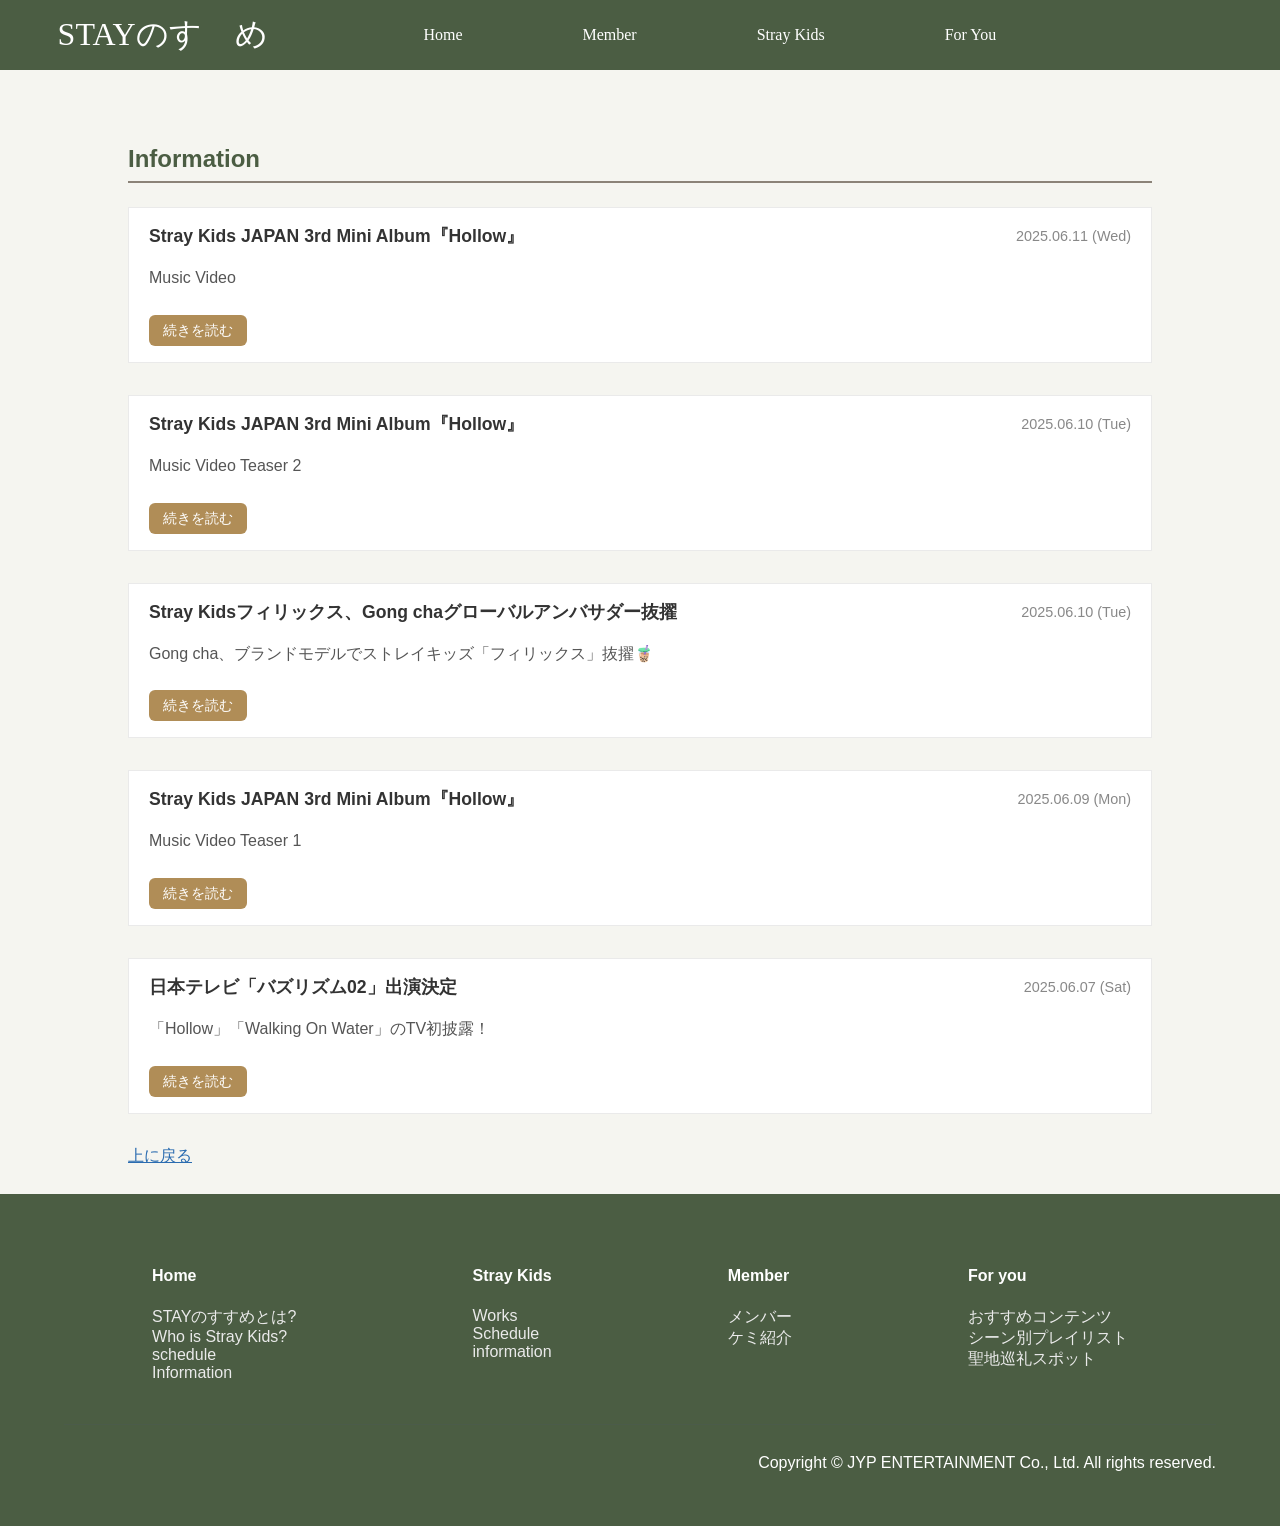
<file: information.html>
<!DOCTYPE html>
<html lang="ja">
	<head>
		<meta charset="utf-8">
		<meta name="viewport" content="width=device-width, initial-scale=1.0">
		<title>information</title>
		<link rel="stylesheet" href="./main.css?v=1.0">
	</head>
	
	<body>
		<div class="header">
			<div class="page-header">
				<h1 class="header-logo"><a href="index.html" class="title_menu">STAYのすゝめ</a></h1>
				<nav>
					<ul class="main-nav">
						<li><a href="index.html" class="header-font">Home</a>
							<ul>
								<li><a href="index.html#aboutSTAYのすすめ" class="navi-contets">STAYのすすめとは?</a></li>
								<li><a href="index.html#WhoisStrayKids" class="navi-contets">Who is Stray Kids?</a></li>
								<li><a href="index.html#Schedule" class="navi-contets">schedule</a></li>
							</ul>
						</li>
						<li><a href="members.html" class="header-font">Member</a>
							<ul>
								<li><a href="members.html#Members" class="navi-contets">メンバー</a></li>
								<li><a href="members.html#combination" class="navi-contets">ケミ紹介</a></li>
							</ul>							
						</li>
						<li><a href="straykids.html" class="header-font">Stray Kids</a>
							<ul>
								<li><a href="Straykids.html#Schedule" class="navi-contets">Schedule</a></li>
								<li><a href="information.html" class="navi-contets">information</a></li>
							</ul>						
						</li>
						<li><a href="For_you.html" class="header-font">For You</a>
							<ul>
								<li><a href="For_you.html#recommend-contents" class="navi-contets">おすすめコンテンツ</a></li>
								<li><a href="For_you.html#scene-playlist" class="navi-contets">シーン別プレイリスト</a></li>
								<li><a href="For_you.html#top" class="navi-contets">聖地巡礼スポット</a></li>
							</ul>						
						</li>
					</ul>
				</nav>

				<div id="hb-menu" class="hb-menu">
					<span></span>
					<span></span>
					<span></span>
				</div>
				
			</div>
		</div>
		

		
		<main class="website_contents">	
					<section class="info-grid-container">
						<h1 id="Information" class="section-title">Information</h2>
							<div class="info-card">
								<input type="checkbox" id="cb4" class="toggle">
								
								<div class="info-header">
								  <h3 class="info-title">Stray Kids JAPAN 3rd Mini Album『Hollow』</h3>
								  <span class="info-date">2025.06.11 (Wed)</span>
								</div>
								<p class="info-summary">Music Video</p>
								<div class="more_wrap">
									</p>
										Stray Kids JAPAN 3rd Mini Album『Hollow』<br>
										<br>
										Hollow<br>
										Music Video<br>
										<a href="https://youtu.be/F4qFzuCA9Po" target="_blank">https://youtu.be/F4qFzuCA9Po</a><br>
									</p>
								</div>
								<label for="cb4" class="more_btn"></label>
							</div>
							
							<div class="info-card">
								<input type="checkbox" id="cb3" class="toggle">
								
								<div class="info-header">
								  <h3 class="info-title">Stray Kids JAPAN 3rd Mini Album『Hollow』</h3>
								  <span class="info-date">2025.06.10 (Tue)</span>
								</div>
								<p class="info-summary">Music Video Teaser 2</p>
								<div class="more_wrap">
								  <p>
									🎬 MV Teaser 2<br>
									<a href="https://youtu.be/JzDNzU2b7O0" target="_blank">https://youtu.be/JzDNzU2b7O0</a>
								  </p>
								  <p>
									🌿 Special Site<br>
									<a href="http://straykidsjapan.com/hollow/" target="_blank">http://straykidsjapan.com/hollow/</a>
								  </p>
								</div>
								<label for="cb3" class="more_btn"></label>
							</div>
							
							<div class="info-card">
								<input type="checkbox" id="cb2" class="toggle">
								
								<div class="info-header">
								  <h3 class="info-title">Stray Kidsフィリックス、Gong chaグローバルアンバサダー抜擢</h3>
								  <span class="info-date">2025.06.10 (Tue)</span>
								</div>
								<p class="info-summary">Gong cha、ブランドモデルでストレイキッズ「フィリックス」抜擢🧋</p>
								<div class="more_wrap">
									<p>
										グローバルプレミアムミルクティーブランド Gong chaは9日、ブランドアンバサダー（モデル）としてStray Kidsのメンバー「フィリックス」の抜擢を明らかにした。
										今回のモデル抜擢はグローバルブランドの地位を強化し、世界中のMZ世代との接点を広げるためのものだ。
										抜擢の背景には、フィリックスはミルクティー愛好家としてよく知られ、消費者との共感と信頼を同時に引き出すことができる狙いがある。
										フィリックスと共にするGong chaの新しいブランドキャンペーンは今月中旬、韓国を皮切りに全世界に公開される予定だ。
										Gong cha Korea関係者は「フィリックスはGong chaに対する真正な愛情とグローバルな影響力の両方を備えた人物で、誰でも簡単でおいしく楽しめるティー文化を広めるためにブランドが志向する価値と自然に触れている」とし、「今後様々なキャンペーンを通じて、世界中の消費者にGong chaを感覚的に伝える」と言った。
										<br>
										引用元:
										<a href="naver.me/xR23uD9C" target="_blank">naver.me/xR23uD9C</a><br>
									</p>
								</div>
								<label for="cb2" class="more_btn"></label>
							</div>						
						  
							<div class="info-card">
								<input type="checkbox" id="cb1" class="toggle">
								
								<div class="info-header">
								  <h3 class="info-title">Stray Kids JAPAN 3rd Mini Album『Hollow』</h3>
								  <span class="info-date">2025.06.09 (Mon)</span>
								</div>
								<p class="info-summary">Music Video Teaser 1</p>
								<div class="more_wrap">
								  <p>
									🎬 MV Teaser 1<br>
									<a href="https://youtu.be/Zypw5EE-rrg" target="_blank">https://youtu.be/Zypw5EE-rrg</a>
								  </p>
								  <p>
									🌿 Special Site<br>
									<a href="http://straykidsjapan.com/hollow/" target="_blank">http://straykidsjapan.com/hollow/</a>
								  </p>
								</div>
								<label for="cb1" class="more_btn"></label>
							</div>
							
							<div class="info-card">
								<input type="checkbox" id="cb" class="toggle">
								
								<div class="info-header">
								  <h3 class="info-title">日本テレビ「バズリズム02」出演決定</h3>
								  <span class="info-date">2025.06.07 (Sat)</span>
								</div>
								<p class="info-summary">「Hollow」「Walking On Water」のTV初披露！</p>
								<div class="more_wrap">
									<p>
										日本テレビ「バズリズム02」に、Stray Kidsが番組トークゲストとして出演。<br>
										新曲「Hollow」と「Walking On Water」を披露します。<br>
										<br>
										放送日時：2025年6月13日(金) 24:59~<br>
										<a href="https://ntv.co.jp/buzzrhythm/" target="_blank">番組HP：https://ntv.co.jp/buzzrhythm/</a>
									</p>
								</div>
								<label for="cb" class="more_btn"></label>
							</div>							
					</section>
					
					<a href="#top">上に戻る</a>
				</div>
		</main>
		<footer>
				<div class="site-footer">
					<div class="flex-container-footer">
						<div class="box-item-footer">
							<p class="footer-navi-heading">Home</p>
							<ul>
								<li><a href="index.html#aboutSTAYのすすめ" class="navi-contets">STAYのすすめとは?</a></li>
								<li><a href="index.html#WhoisStrayKids" class="navi-contets">Who is Stray Kids?</a></li>
								<li><a href="index.html#Schedule" class="navi-contets">schedule</a></li>
								<li><a href="index.html#Information" class="navi-contets">Information</a></li>
							</ul>
						</div>
						<div class="box-item-footer">
							<p class="footer-navi-heading">Stray Kids</p>
							<ul>
									<li><a href="Straykids.html#Information" class="navi-contets">Works</a></li>
									<li><a href="Straykids.html#Schedule" class="navi-contets">Schedule</a></li>
									<li><a href="information.html" class="navi-contets">information</a></li>
							</ul>
						</div>
						<div class="box-item-footer">
							<p class="footer-navi-heading">Member</p>
							<ul>
								<li><a href="members.html#Members" class="navi-contets">メンバー</a></li>
								<li><a href="members.html#combination" class="navi-contets">ケミ紹介</a></li>
							</ul>
						</div>
						<div class="box-item-footer">
							<p class="footer-navi-heading">For you</p>
							<ul>
								<li><a href="For_you.html#recommend-contents" class="navi-contets">おすすめコンテンツ</a></li>
								<li><a href="For_you.html#scene-playlist" class="navi-contets">シーン別プレイリスト</a></li>
								<li><a href="For_you.html#top" class="navi-contets">聖地巡礼スポット</a></li>
							</ul>
						</div>
					</div>
					<p class=coppyright>
						Copyright © JYP ENTERTAINMENT Co., Ltd. All rights reserved.
					</p>
				</div>
		</footer>
		
		<script src="https://ajax.googleapis.com/ajax/libs/jquery/3.4.1/jquery.min.js"></script>
		<script type="text/javascript" src="./main.js"></script>
		<link rel="preconnect" href="https://fonts.googleapis.com">
		<link rel="preconnect" href="https://fonts.gstatic.com" crossorigin>
		<link href="https://fonts.googleapis.com/css2?family=Kiwi+Maru:wght@500&family=Kosugi+Maru&family=M+PLUS+1p&display=swap" rel="stylesheet">
	</body>		
</html>
</file>
<file: main.css>
@charset "UTF-8";
/*レイアウト*/
body {
	display: flex;
	flex-direction: column;
	min-height: 100vh;
	width: 100%;
	background-color: #F5F5F0;
	color: #333333;
	margin: 0;
	padding: 0;
	overflow-x: hidden;
	font-family: "Helvetica Neue", "Arial", "Hiragino Sans", "Hiragino Kaku Gothic ProN", "Meiryo", "sans-serif";
}

img, iframe, video {
	max-width: 100%;
}

a {
	word-break: break-word;
	color: #8A2BE2;
	text-decoration: none;
	transition: opacity 0.3s;
}
a:hover {
	opacity: 0.7;
}

hr {
	border: 0;
	border-top: 1px solid #EAEAEA;
}

ul {
	margin: 0;
	padding: 0;
	list-style: none;
}

/*背景*/
main {
	flex-grow: 1;
}

.website_contents {
	margin: 3vh 10vw 3vh;
	display: block;
	position: relative;
}

/*フォント*/
.section-title {
	color: #4B5D43;
	font-size: 1.5rem;
	font-family: "Helvetica Neue", "Arial", "Hiragino Sans", "Hiragino Kaku Gothic ProN", "Meiryo", "sans-serif";
	padding-bottom: 0.5rem;
	border-bottom: 2px solid #8B8378;
	margin-top: 3rem;
	margin-bottom: 1.5rem;
}
ul {
    margin: 0;
	padding: 0;
}
li{list-style: none;}
h2 {
	font-family:"Helevetica Neue", 
				"Arial", 
				"Hiragino Sans", 
				"Hiragino Kaku Gothic ProN", 
				"Meiryo", 
				"sans-serif";
	color: #333333;
	margin: 0;
}	
h3 {
	font-family:"Helevetica Neue", 
				"Arial", 
				"Hiragino Sans", 
				"Hiragino Kaku Gothic ProN", 
				"Meiryo", 
				"sans-serif";
	color: #333333;
}
p {
	width: 100%;
	line-height: 1.8;
}
.SNS-text {
	color: #333333;
	text-decoration: none;
}
.SNS-text :hover {
	opacity: 0.5;
}

/* メインビジュアルのセクション */
.fullscreen-hero {
    height: 100vh;
	width: 100%;
    position: relative;
    display: flex;
    flex-direction: column;
    align-items: center;
    justify-content: center;
    color: #FFFFFF;
    text-align: center;
    background-image: url('https://raw.githubusercontent.com/Rilix10/Rilix10.github.io/refs/heads/main/Images/hollow-main.jpg'); 
    background-size: cover;
    background-position: center;
}

.fullscreen-hero::before {
    content: '';
    position: absolute;
    top: 0;
    left: 0;
    right: 0;
    bottom: 0;
    background-color: rgba(0, 0, 0, 0.4);
}

.hero-content {
    position: relative;
    z-index: 1;
}

.hero-title {
    font-size: 3.5rem;
    font-weight: 300;
    margin: 0;
    letter-spacing: 0.1em;
	font-family: 'Playfair Display', serif;
}

.hero-subtitle {
    font-size: 1rem;
    margin-top: 0.5rem;
    font-weight: 300;
}

/*挿入写真*/
.photosize1 {
	width: 390px;
	height: 390px;
	padding: 5px;
	margin: -2px;
}
.photosize3 {
	width: 300px;
	height: 300px;
	padding: 0px;
	margin: 2px 2px;
}
.photosize4 {
	width: 350px;
	height: 280px;
	padding: 0px;
	margin: 2px 2px;
}

/*メンバー紹介箇所*/
.members-pic {
	width: 550px;
	height: 450px;
	margin: 2%;
}
.switch-image {
	position: relative
}
.switich-image img{
	transition: opacity 0.5s;
}
.switch-image:hover img:first-of-type {
	opacity: 0;
}
.switch-image img:last-of-type {
	position: absolute;
	top: 0;
	left: 0;
	opacity: 0;
}
.switch-image:hover img:last-of-type {
	opacity: 1;
}


/*フッター*/
.site-footer {
	padding: 2rem 5%;
	background: #4B5D43;
	color: #FFFFFF;
}
.flex-container-footer {
	display: flex;
	flex-wrap: wrap;
	justify-content: space-around;
	max-width: 1200px;
	margin: 0 auto;
	padding-bottom: 2rem;
}
.box-item-footer {
	padding: 10px 0px;
	margin-top: 10px;
}
.footer-navi-heading {
	font-weight: 600;
	color: #FFFFFF;
}
.footer__navi li {
	margin-bottom: 0.75rem;
}
.navi-contets {
	color: #EAEAEA;
	text-decoration: none;
}
.navi-contets:hover {
	color: #FFFFFF;
}
.coppyright {
	text-align: right;
	padding-top: 1.5rem;
	margin-top: 0;
	border-top: 1px solid rgba(75, 85, 100, 0.2); 
}

/*ヘッダー部分*/
.title_menu {
  color: inherit;  
  text-decoration: none;
}
.header {
	position: flex;
	top: 0;
	left: 0;
	width: 100%;
	height: 70px;
	background: #4B5D43;
	align-items: center;
}
.page-header{
	max-width: 90%;
	width: 100%;
	height: 100%;
	display: flex;
	align-items: center;
	justify-content: space-between;
}
.header-logo {
	font-family: 'Playfair Display', serif;
	font-weight: 500;
	font-style: normal;
	color: #FFFFFF;
	text-decoration: none;
	margin-left: 5%;
}
.header-font {
	font-family: 'Playfair Display', serif;
	font-style: normal;
	color: #FFFFFF;
	text-decoration: none;
}
.main-nav {
	display: flex;
	list-style: none;
}
.main-nav li{
	margin: 0 60px;
	position: relative;
}
.main-nav li a{
	color: #FFFFFF;
	display: block;
}
.main-nav li ul {
	list-style-type: none;
	position: absolute;
	top: 100%;
	left: 0;
	visibility: hidden;
	opacity: 0;
	background: #4B5D43;
	padding: 0;
	margin: 0;
	z-index: 99;
}
.main-nav li ul li {
	width: 150px;
	padding: 0;
	margin: 15px 15px 15px 7px;
	z-index: 99;
}
.main-nav li ul li a {
	font-size: ;
}
.main-nav li:hover > a {
	background-color: #B08D57;
	opacity:　0.5;
}
.main-nav li:hover ul {
	visibility: visible;
	opacity: 1;
}

/* カレンダー */
.calendar-table {
	margin: 0 auto;
	width: 100%;
    border: 1px solid #ddd;
	border-collapse: collapse;
	font-size: 1.2rem;
	background: #ffffff
}

.calendar-table th,
.calendar-table td {
    border: 1px solid #ccc;
    width: 14.2%;
    height: 60px;
    text-align: center;
    vertical-align: middle;
  }
  
#calendar > div {
    text-align: center;
    font-size: 1.5rem;
    margin-bottom: 10px;
  }

.today {
  background-color: #f2f2b0;
  font-weight: bold;
  border: 2px solid #ff9800;
}

.holiday {
  background-color: #f8d7da;
  color: red;
}
  
/* タイトル */
.calendar-title {
	background-color: #4B5D43;
    font-weight: bold;
	color: #F5F5F0;
}

/* 曜日色 */
.calendar-table td:first-child {
	color: red;
}
.calendar-table td:last-child {
	color: royalblue;
}

/* カレンダー矢印 */
.calendar-header {
  display: flex;
  justify-content: center; 
  align-items: center;
  gap: 20px; 
  margin-bottom: 10px;
}

.calendar-header button {
  padding: 5px 10px;
  font-size: 16px;
}

.event-preview {
  font-size: 0.7rem;
  color: #333;
  margin-top: 2px;
  overflow: hidden;
  white-space: nowrap;
  text-overflow: ellipsis;
}

/* 予定のプレビュー行 */
.has-event {
  background-color: #ffffff;
  cursor: pointer;
}
#event-input {
	z-index: 1000; 
	width: 300px;
	box-shadow: 0 0 10px rgba(0,0,0,0.3);
	display:none;
	position: fixed;
	top: 20%;
	left: 40%;
	background: #fff;
	border: 1px solid #000;
	padding: 10px;
}

/* Info card styling */
.info-card {
  background: #ffffff;
  border: 1px solid #EAEAEA;
  padding: 16px 20px;
  margin-bottom: 2rem;
  position: relative;
  font-family: sans-serif;
}

.info-header {
  display: flex;
  justify-content: space-between;
  align-items: center;
  margin-bottom: 6px;
}

.info-title {
  font-size: 1.1rem;
  font-weight: 600;
  margin: 0;
  color: #333333;
}

.info-date {
  font-size: 0.9rem;
  color: #888;
}

.info-summary {
  margin-bottom: 10px;
  color: #555;
}

a {
  color: #2b6cb0;
  text-decoration: underline;
}

/* More button styles */
.toggle {
  display: none;
}
.more_btn {
  display: inline-block;
  margin-top: 12px;
  padding: 6px 14px;
  background: #B08D57;
  border: none;
  border-radius: 6px;
  font-size: 0.9rem;
  color: #FFFFFF;
  cursor: pointer;
  transition: background 0.3s ease;
}

.more_btn:hover {
  background: #AD8A4D;
}

.toggle ~ .more_btn::before {
  content: "続きを読む";
}

.toggle:checked ~ .more_btn::before {
  content: "閉じる";
}

.more_wrap {
  display: none;
  margin-top: 12px;
  line-height: 1.6;
}

.toggle:checked ~ .more_wrap {
  display: block;
}

/* カード（白い枠）の共通スタイル */
.card {
	background-color: #ffffff;
	border: 1px solid #B08D57;
	border-radius: 8px;
	padding: 2rem; 
	margin-top: 2rem; 
	margin-bottom: 2rem;
	box-shadow: 0 2px 8px rgba(0,0,0,0.05);
}

/* 画像とテキストを横並び */
.media-object {
	display: flex;
	align-items: flex-start; 
	gap: 1.5rem; 
}
.media-object .media-figure {
	flex-shrink: 0; 
}
.media-object .media-body {
	flex-grow: 1;
}
.content-grid {
    display: grid;
    grid-template-columns: 1fr 1fr; 
    gap: 3rem; 
    align-items: center; 
    margin-top: 2rem;
}

/*スライダー配置*/
.swiper-container {
  width: 100%;
  height: 400px;
  margin: 0 auto;
  position: relative;
}

.swiper-slide .photosize_main {
  width: 100%;
  height: 100%;
  object-fit: cover;
}

.photosize_main {
	margin: 0px;
	height: 100%;
	width: 100%;
	background-repeat: no-repeat;
}
.swiper-button-prev,
.swiper-button-next {
  color: white;
  top: 50%;
  transform: translateY(-50%);
  z-index: 10;
}

/* =========================
   タブレット対応（〜1024px）
========================= */
@media screen and (min-width: 769px) and (max-width: 1034px) {

  .website_contents {
    margin: 5%;
  }

  .main-nav li {
    margin: 0 30px;
  }

  .members-pic {
    width: 100vw;
    height: auto;
  }

  .photosize1,
  .photosize3,
  .photosize4 {
    width: 100%;
    height: auto;
  }

  /* メインビジュアル */
  .fullscreen-hero {
    height: 80vh;
	background-attachment: scroll;
  }

  .hero-title {
    font-size: 2.5rem;
  }
}


/* =========================
   スマホ対応（〜768px）
========================= */
/*フッターの体裁を整えたい（3・1の並び➡️2・2の並びに統一）＆コピーライトをもう少し小さく表示したい＆ハンバーガーメニュー追加*/
@media screen and (max-width: 768px) {
  body {
    font-size: 14px;
  }
  .website_contents {
    margin: 3% 5%;
  }

  /* ヘッダー */
  .page-header {
	display: flex;
    flex-direction: row;
    justify-content: space-between;
	height: 70px;
	align-items: center;
	padding: 0.5%;
  }
	.hb-menu {
		display: flex;
		flex-direction:column;
		justify-content: space-between;
		width: 30px;
		height: 25px;
		cursor: pointer;
		z-index: 1100;
		position: relative;
		top: auto;
		transform: none;
		right: 0;
	}
	.hb-menu span {
		display: block;
		width: 100%;
		height: 3px;
		background-color: #FFFFFF;
		transition: 0.3s ease-in-out;
	}
	/*メニュー本体の表示切り替え*/
	.main-nav {
		display: none;
		position: absolute;
		top: 70px;
		left: 0;
		width: 100%;
		background: #4B5D43;
		flex-direction: column;
		padding: 20px 0;
		z-index: 1000;
		visibility: visible !important;
		opacity: 1 !important
	}
	.main-nav.active {
		display: flex;
	}
	.main-nav li {
		margin: 15px 0;
		text-align: center;
	}
	.main-nav li ul {
		position: static;
		visibility: visible;
		opacity: 1;
		display: block;
		background: rgba(0, 0, 0, 0.1);
		margin-top: 10px;
	}
	/* ハンバーガーが×になるアニメーション*/
	.hb-menu.open span:nth-child(1) {
		transform: translateY(11px) rotate(45deg);
	}
	.hb-menu.open span:nth-child(2) {
		opacity: 0;
	}
	.hb-menu.open span:nth-child(3) {
		transform: translateY(-11px) rotate(-45deg);
	}
	

  /* メインビジュアル */
  .fullscreen-hero {
    height: 70vh;
    background-image: url('https://raw.githubusercontent.com/Rilix10/Rilix10.github.io/refs/heads/main/Images/IMG_0070.jpg'); 
    background-attachment: scroll;
  }
  .hero-title {
    font-size: 2rem;
    letter-spacing: 0.05em;
  }
  .hero-subtitle {
    font-size: 0.9rem;
  }

  /* グリッド → 縦並び */
  .media-object {
    flex-direction: column;
  }
  .content-grid {
    grid-template-columns: 1fr;
    gap: 1.5rem;
  }

  /* カレンダー */
  .calendar-table th,
  .calendar-table td {
    height: 40px;
    font-size: 0.8rem;
  }

  /* スライダー */
  .swiper-container {
    height: 250px;
  }
}
</file>
